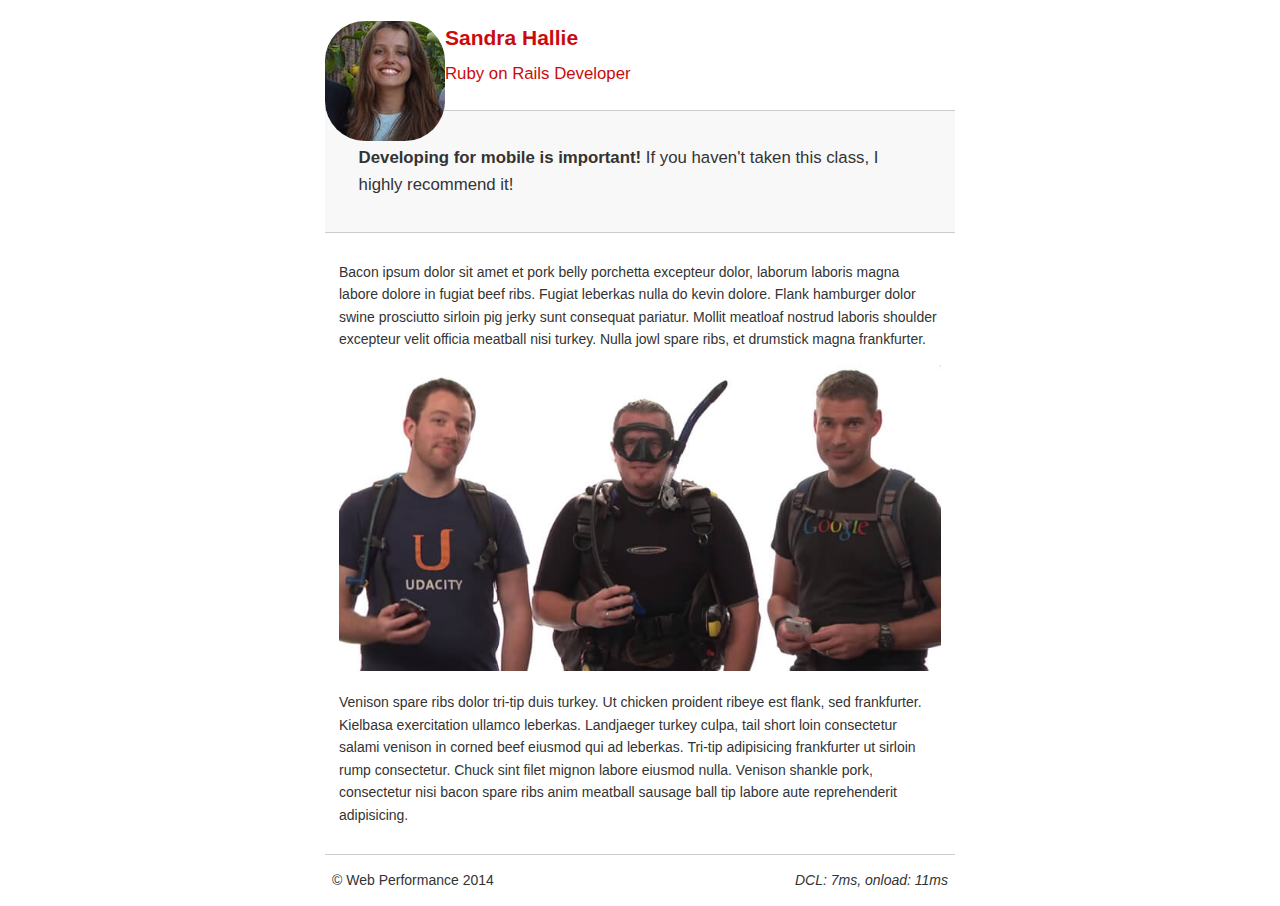
<file: project-mobile.html>
<!DOCTYPE html>
<html lang="en">
  <head>
    <meta charset="utf-8">
    <meta name="viewport" content="width=device-width, initial-scale=1">
    <meta name="description" content=" FILL ME IN ">
    <meta name="author" content=" FILL ME IN ">
    <title>Sandra Hallie</title>

    <script src="http://www.google-analytics.com/analytics.js" async></script>
<!--     No need to block the critical rendering path when encountering this tag. -->
    <script async src="js/perfmatters.js">
      WebFontConfig = {
        google: { families: [ 'Open+Sans:400,700:latin' ] }
      };
      (function() {
        var wf = document.createElement('script');
        wf.src = ('https:' == document.location.protocol ? 'https' : 'http') +
          '://ajax.googleapis.com/ajax/libs/webfont/1/webfont.js';
        wf.type = 'text/javascript';
        wf.async = 'true';
        var s = document.getElementsByTagName('script')[0];
        s.parentNode.insertBefore(wf, s);
      })();
    </script>

    <!-- Inline CSS to minimize render blocking -->
    <style>
      html {
        font-size: 100%;
        overflow-y: scroll;
        -webkit-tap-highlight-color: rgba(0,0,0,0);
        -ms-text-size-adjust: 100%;
        -webkit-text-size-adjust: none;
      }
      body { margin: 0; font-size: 14px; line-height: 1.61; font-weight: 400; }
      body, button, input, select, textarea { font-family: 'Open Sans', sans-serif; color: #333; }

      a { color: #12C; }
      a:visited { color: #61C; }
      a:focus { outline: thin dotted; }
      a:hover, a:active { color: #c00; outline: 0; }

      b, strong { font-weight: bold; }
      pre, code { font-family: monospace, monospace; font-size: 1em; }
      ul, ol { margin: 1em 0; padding: 0 0 0 20px; }
      img { border: 0; max-width: 100%; }

      body { background: #fff; }
      header, footer, .container { max-width: 45em; margin: 0 auto; }

      header { padding: 0 0.5em; color: #C90B0B; }
      header img { border-radius: 40px; float: left; }
      header p { font-size:1.5em; font-weight: bold; padding-left: 4em;}
      header p span { font-size: 0.8em; font-weight: normal;}

      .hero { padding: 2em; background-color: #f8f8f8; font-size:1.2em;
        border-bottom: 1px solid #ccc;
        border-top: 1px solid #ccc;
      }

      .content { padding: 1em 1em; }
      .content li { list-style-type: none; font-size: 1.1em;}
      li img { float:left; padding-right: 1em; }
      li p { font-size: 0.9em; font-style: italic; }

      footer {
        padding: 0 0.5em;
        border-top: 1px solid #ccc;
      }
      footer span { float: right; font-style: italic; }

      /* Smartphones (portrait) */
      @media only screen and (max-width: 480px) {
        body { font-size: 12px;}
        header p { padding-left: 4.5em;}
      }

      @media print {
        * { background: transparent !important; color: black !important; text-shadow: none !important; filter:none !important; -ms-filter: none !important; }
        a, a:visited { color: #444 !important; text-decoration: underline; }
        a[href]:after { content: " (" attr(href) ")"; }
        tr, img { page-break-inside: avoid; }
        img { max-width: 100% !important; }
        @page { margin: 0.5cm; }
        p, h2, h3 { orphans: 3; widows: 3; }
        h2, h3{ page-break-after: avoid; }
}

    </style>

  </head>

  <body>
    <header>
      <a href="/"><img src="img/san.jpg"></a>
      <p>Sandra Hallie<br><span>Ruby on Rails Developer</span></p>
    </header>

    <div class="container">
      <div class="hero">
        <strong>Developing for mobile is important!</strong> If you haven't taken this class, I highly recommend it!
      </div>

      <div class="content">

        <p>Bacon ipsum dolor sit amet et pork belly porchetta excepteur dolor, laborum laboris magna labore dolore in fugiat beef ribs. Fugiat leberkas nulla do kevin dolore. Flank hamburger dolor swine prosciutto sirloin pig jerky sunt consequat pariatur. Mollit meatloaf nostrud laboris shoulder excepteur velit officia meatball nisi turkey. Nulla jowl spare ribs, et drumstick magna frankfurter.</p>

        <img src="img/mobilewebdev.jpg">

        <p>Venison spare ribs dolor tri-tip duis turkey. Ut chicken proident ribeye est flank, sed frankfurter. Kielbasa exercitation ullamco leberkas. Landjaeger turkey culpa, tail short loin consectetur salami venison in corned beef eiusmod qui ad leberkas. Tri-tip adipisicing frankfurter ut sirloin rump consectetur. Chuck sint filet mignon labore eiusmod nulla. Venison shankle pork, consectetur nisi bacon spare ribs anim meatball sausage ball tip labore aute reprehenderit adipisicing.</p>

    </div>

    <footer>
      <p>&copy; Web Performance 2014 <span id="crp-stats"></span></p>
    </footer>
  </body>
</html>
</file>
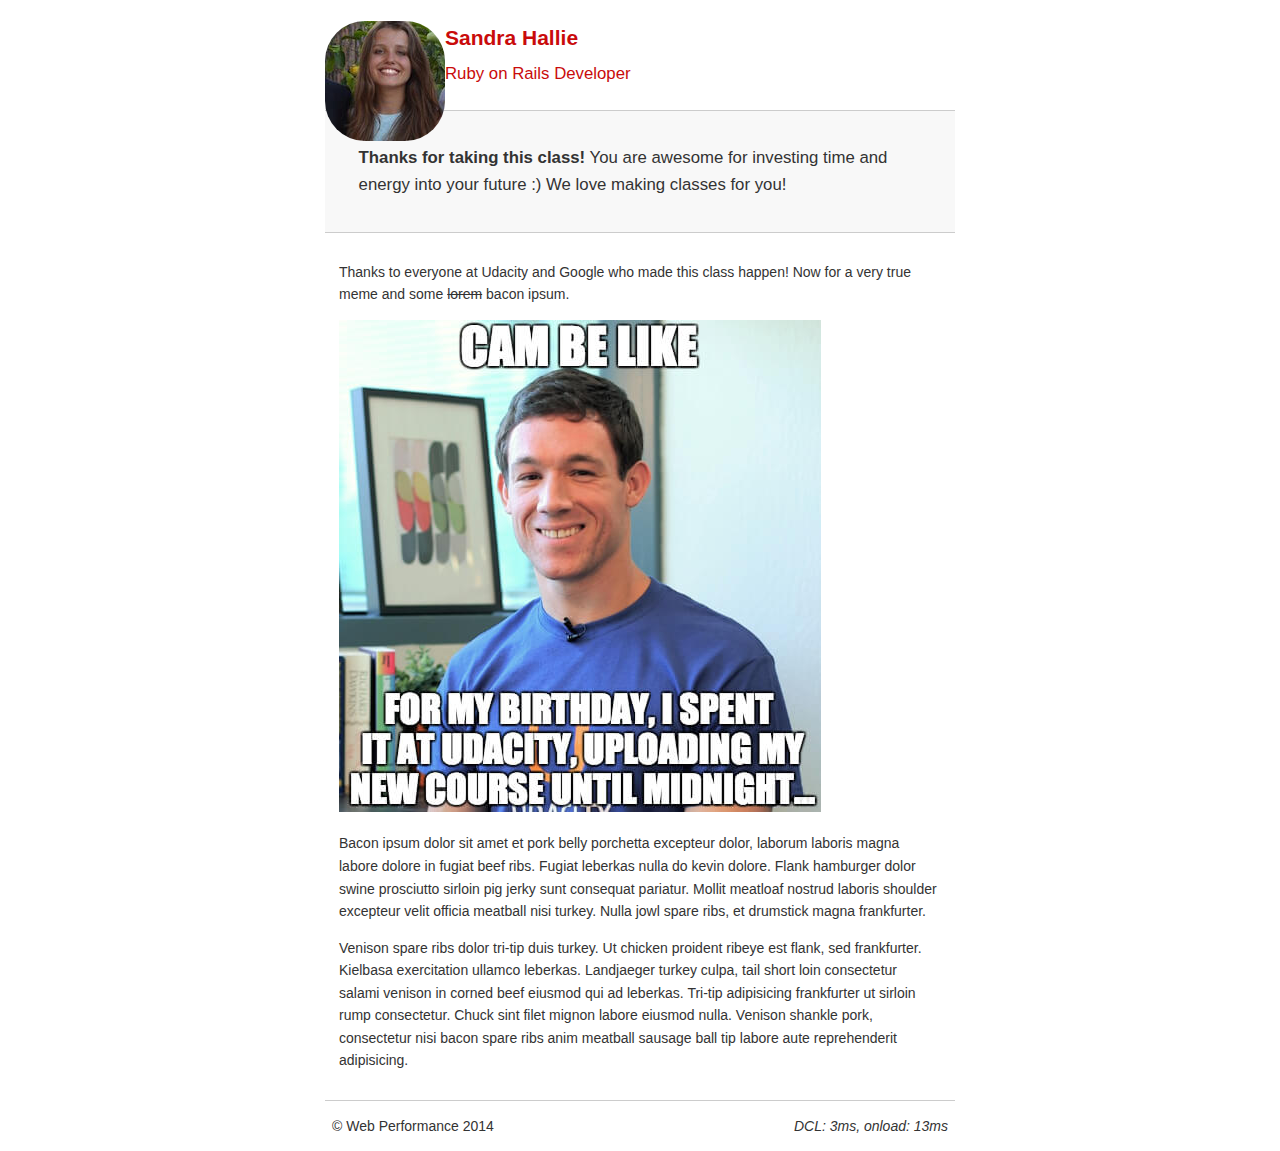
<file: project-webperf.html>
<!DOCTYPE html>
<html lang="en">
  <head>
    <meta charset="utf-8">
    <meta name="viewport" content="width=device-width, initial-scale=1">
    <meta name="description" content=" FILL ME IN ">
    <meta name="author" content=" FILL ME IN ">
    <title>Sandra Hallie</title>

    <script src="http://www.google-analytics.com/analytics.js" async></script>
<!--     No need to block the critical rendering path when encountering this tag. -->
    <script async src="js/perfmatters.js">
      WebFontConfig = {
        google: { families: [ 'Open+Sans:400,700:latin' ] }
      };
      (function() {
        var wf = document.createElement('script');
        wf.src = ('https:' == document.location.protocol ? 'https' : 'http') +
          '://ajax.googleapis.com/ajax/libs/webfont/1/webfont.js';
        wf.type = 'text/javascript';
        wf.async = 'true';
        var s = document.getElementsByTagName('script')[0];
        s.parentNode.insertBefore(wf, s);
      })();
    </script>

    <!-- Inline CSS to minimize render blocking -->
    <style>
      html {
        font-size: 100%;
        overflow-y: scroll;
        -webkit-tap-highlight-color: rgba(0,0,0,0);
        -ms-text-size-adjust: 100%;
        -webkit-text-size-adjust: none;
      }
      body { margin: 0; font-size: 14px; line-height: 1.61; font-weight: 400; }
      body, button, input, select, textarea { font-family: 'Open Sans', sans-serif; color: #333; }

      a { color: #12C; }
      a:visited { color: #61C; }
      a:focus { outline: thin dotted; }
      a:hover, a:active { color: #c00; outline: 0; }

      b, strong { font-weight: bold; }
      pre, code { font-family: monospace, monospace; font-size: 1em; }
      ul, ol { margin: 1em 0; padding: 0 0 0 20px; }
      img { border: 0; max-width: 100%; }

      body { background: #fff; }
      header, footer, .container { max-width: 45em; margin: 0 auto; }

      header { padding: 0 0.5em; color: #C90B0B; }
      header img { border-radius: 40px; float: left; }
      header p { font-size:1.5em; font-weight: bold; padding-left: 4em;}
      header p span { font-size: 0.8em; font-weight: normal;}

      .hero { padding: 2em; background-color: #f8f8f8; font-size:1.2em;
        border-bottom: 1px solid #ccc;
        border-top: 1px solid #ccc;
      }

      .content { padding: 1em 1em; }
      .content li { list-style-type: none; font-size: 1.1em;}
      li img { float:left; padding-right: 1em; }
      li p { font-size: 0.9em; font-style: italic; }

      footer {
        padding: 0 0.5em;
        border-top: 1px solid #ccc;
      }
      footer span { float: right; font-style: italic; }

      /* Smartphones (portrait) */
      @media only screen and (max-width: 480px) {
        body { font-size: 12px;}
        header p { padding-left: 4.5em;}
      }

      @media print {
        * { background: transparent !important; color: black !important; text-shadow: none !important; filter:none !important; -ms-filter: none !important; }
        a, a:visited { color: #444 !important; text-decoration: underline; }
        a[href]:after { content: " (" attr(href) ")"; }
        tr, img { page-break-inside: avoid; }
        img { max-width: 100% !important; }
        @page { margin: 0.5cm; }
        p, h2, h3 { orphans: 3; widows: 3; }
        h2, h3{ page-break-after: avoid; }
}

    </style>

  </head>

  <body>
    <header>
      <a href="/"><img src="img/san.jpg"></a>
      <p>Sandra Hallie<br><span>Ruby on Rails Developer</span></p>
    </header>

    <div class="container">
      <div class="hero">
        <strong>Thanks for taking this class!</strong> You are awesome for investing time and energy into your future :) We love making classes for you!
      </div>

      <div class="content">

        <p>Thanks to everyone at Udacity and Google who made this class happen! Now for a very true meme and some <strike>lorem</strike> bacon ipsum.</p>

        <img src="img/cam_be_like.jpg">

        <p>Bacon ipsum dolor sit amet et pork belly porchetta excepteur dolor, laborum laboris magna labore dolore in fugiat beef ribs. Fugiat leberkas nulla do kevin dolore. Flank hamburger dolor swine prosciutto sirloin pig jerky sunt consequat pariatur. Mollit meatloaf nostrud laboris shoulder excepteur velit officia meatball nisi turkey. Nulla jowl spare ribs, et drumstick magna frankfurter.</p>

        <p>Venison spare ribs dolor tri-tip duis turkey. Ut chicken proident ribeye est flank, sed frankfurter. Kielbasa exercitation ullamco leberkas. Landjaeger turkey culpa, tail short loin consectetur salami venison in corned beef eiusmod qui ad leberkas. Tri-tip adipisicing frankfurter ut sirloin rump consectetur. Chuck sint filet mignon labore eiusmod nulla. Venison shankle pork, consectetur nisi bacon spare ribs anim meatball sausage ball tip labore aute reprehenderit adipisicing.</p>

    </div>

    <footer>
      <p>&copy; Web Performance 2014 <span id="crp-stats"></span></p>
    </footer>
  </body>
</html>
</file>
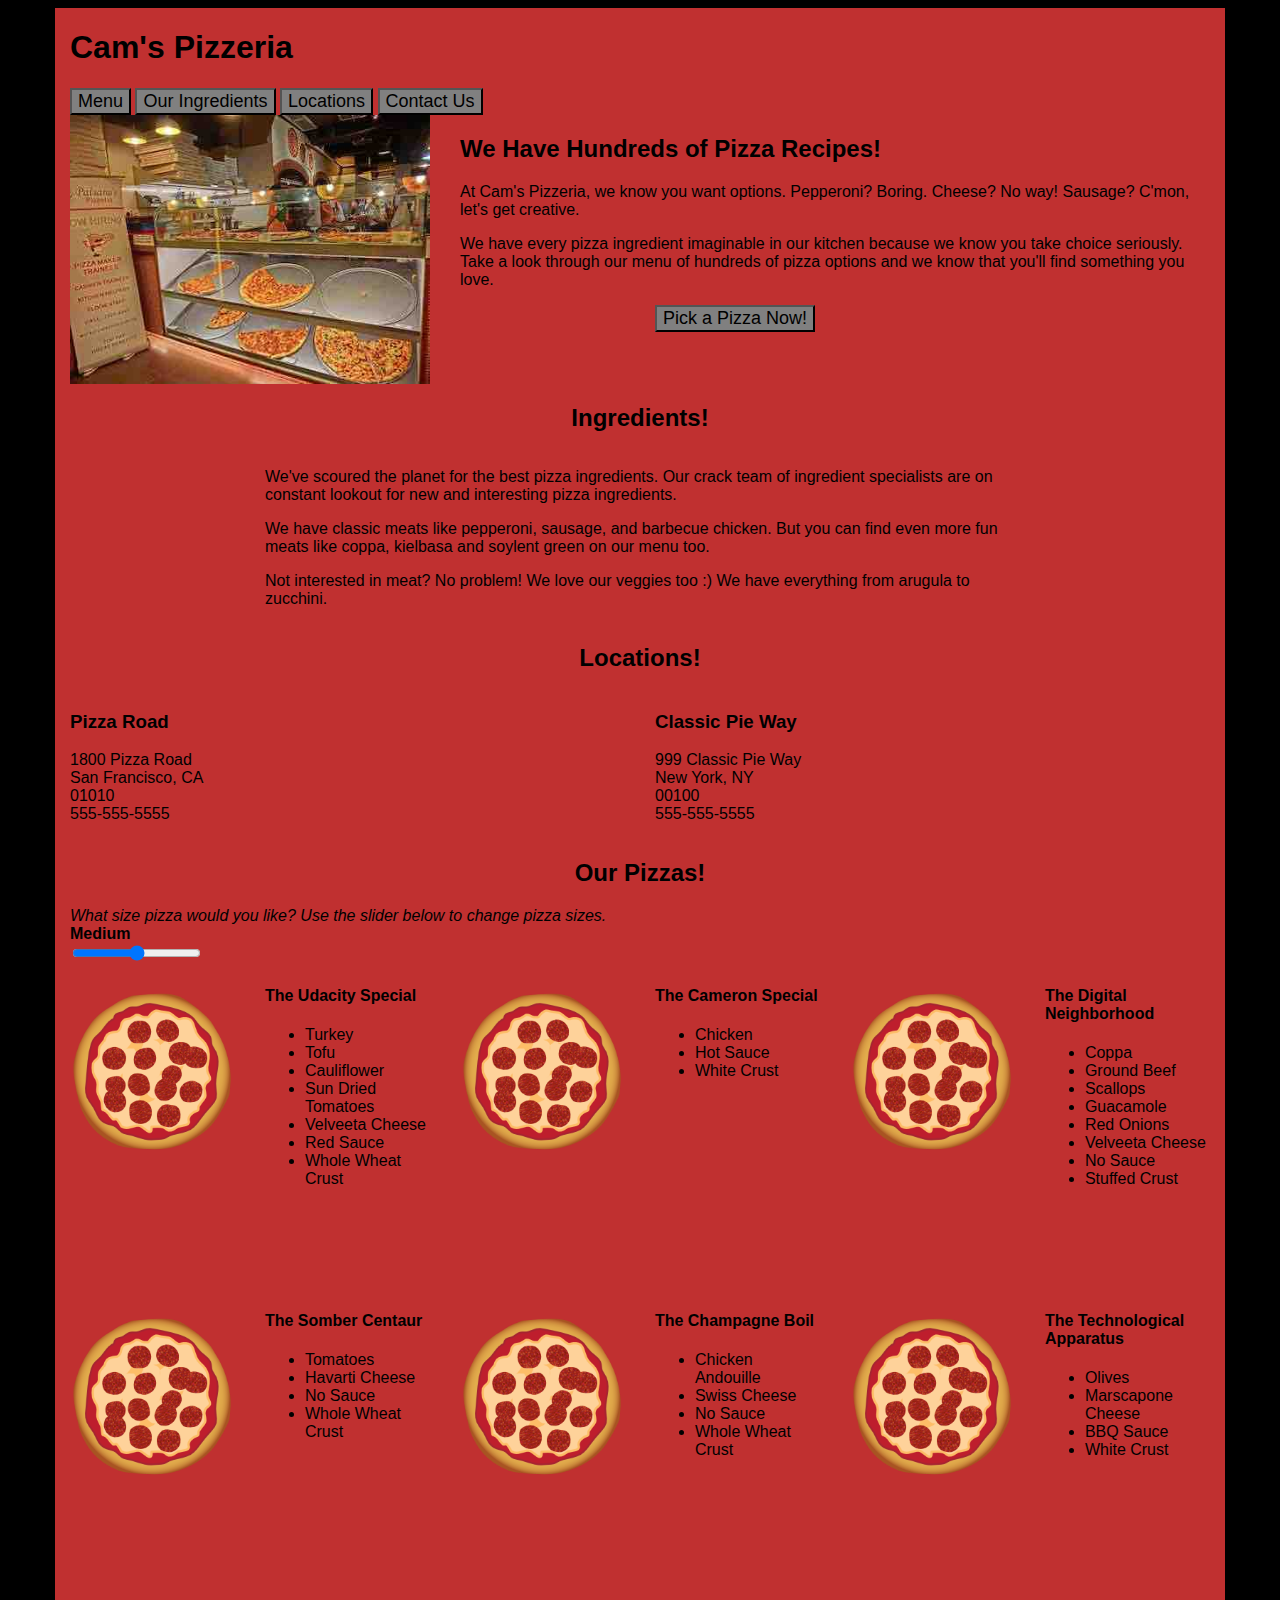
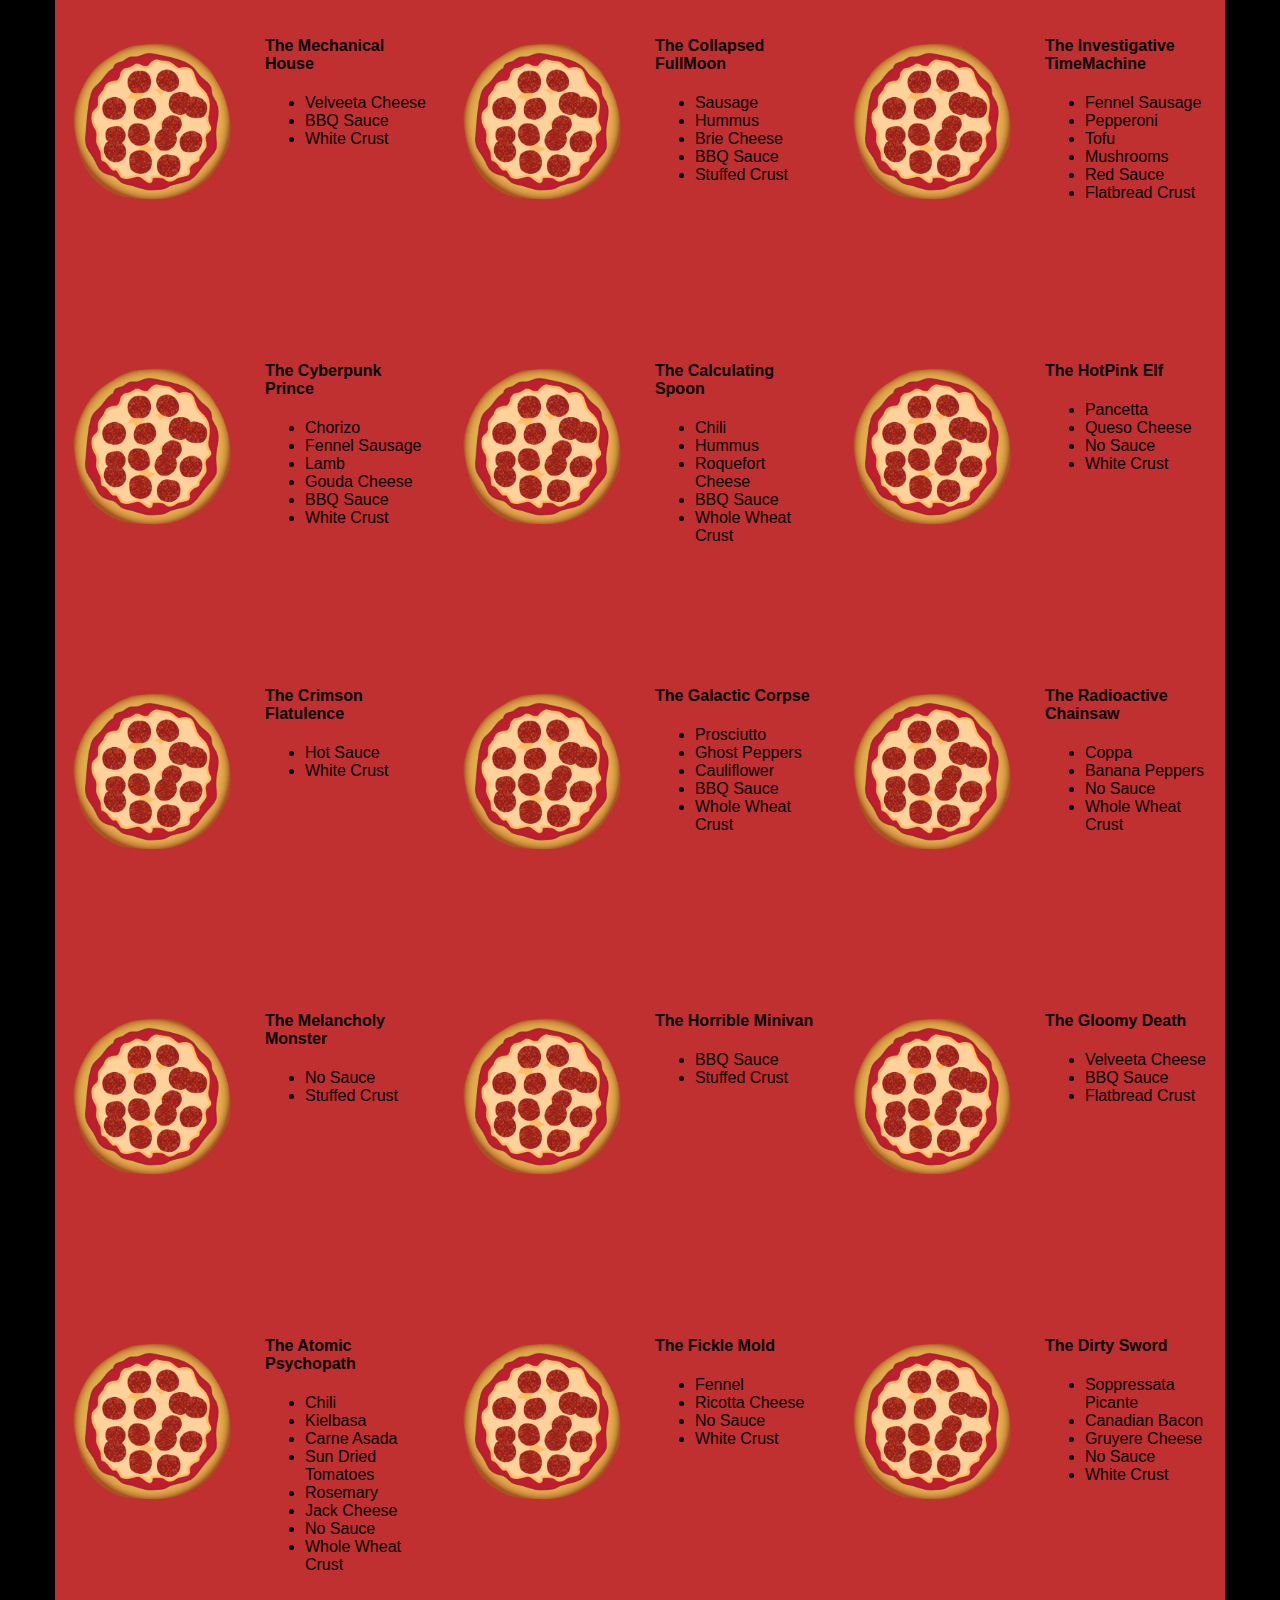
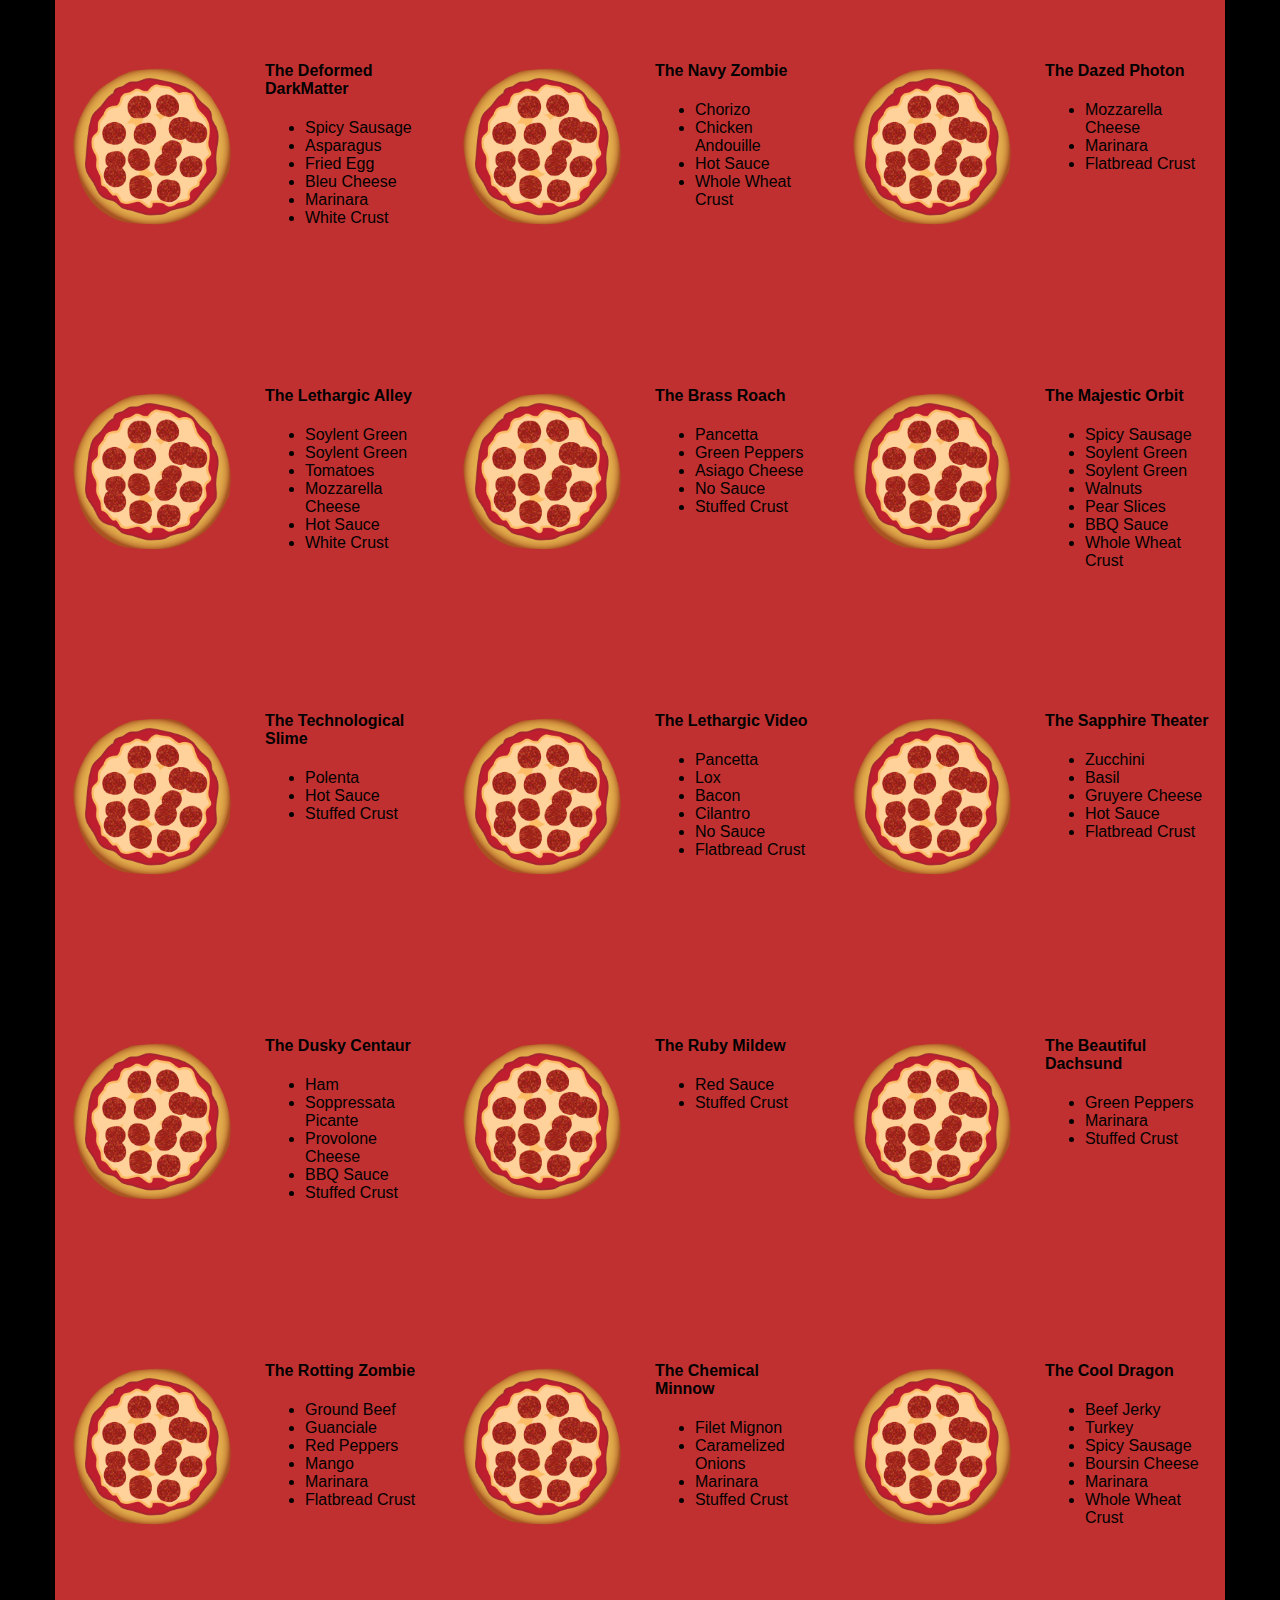
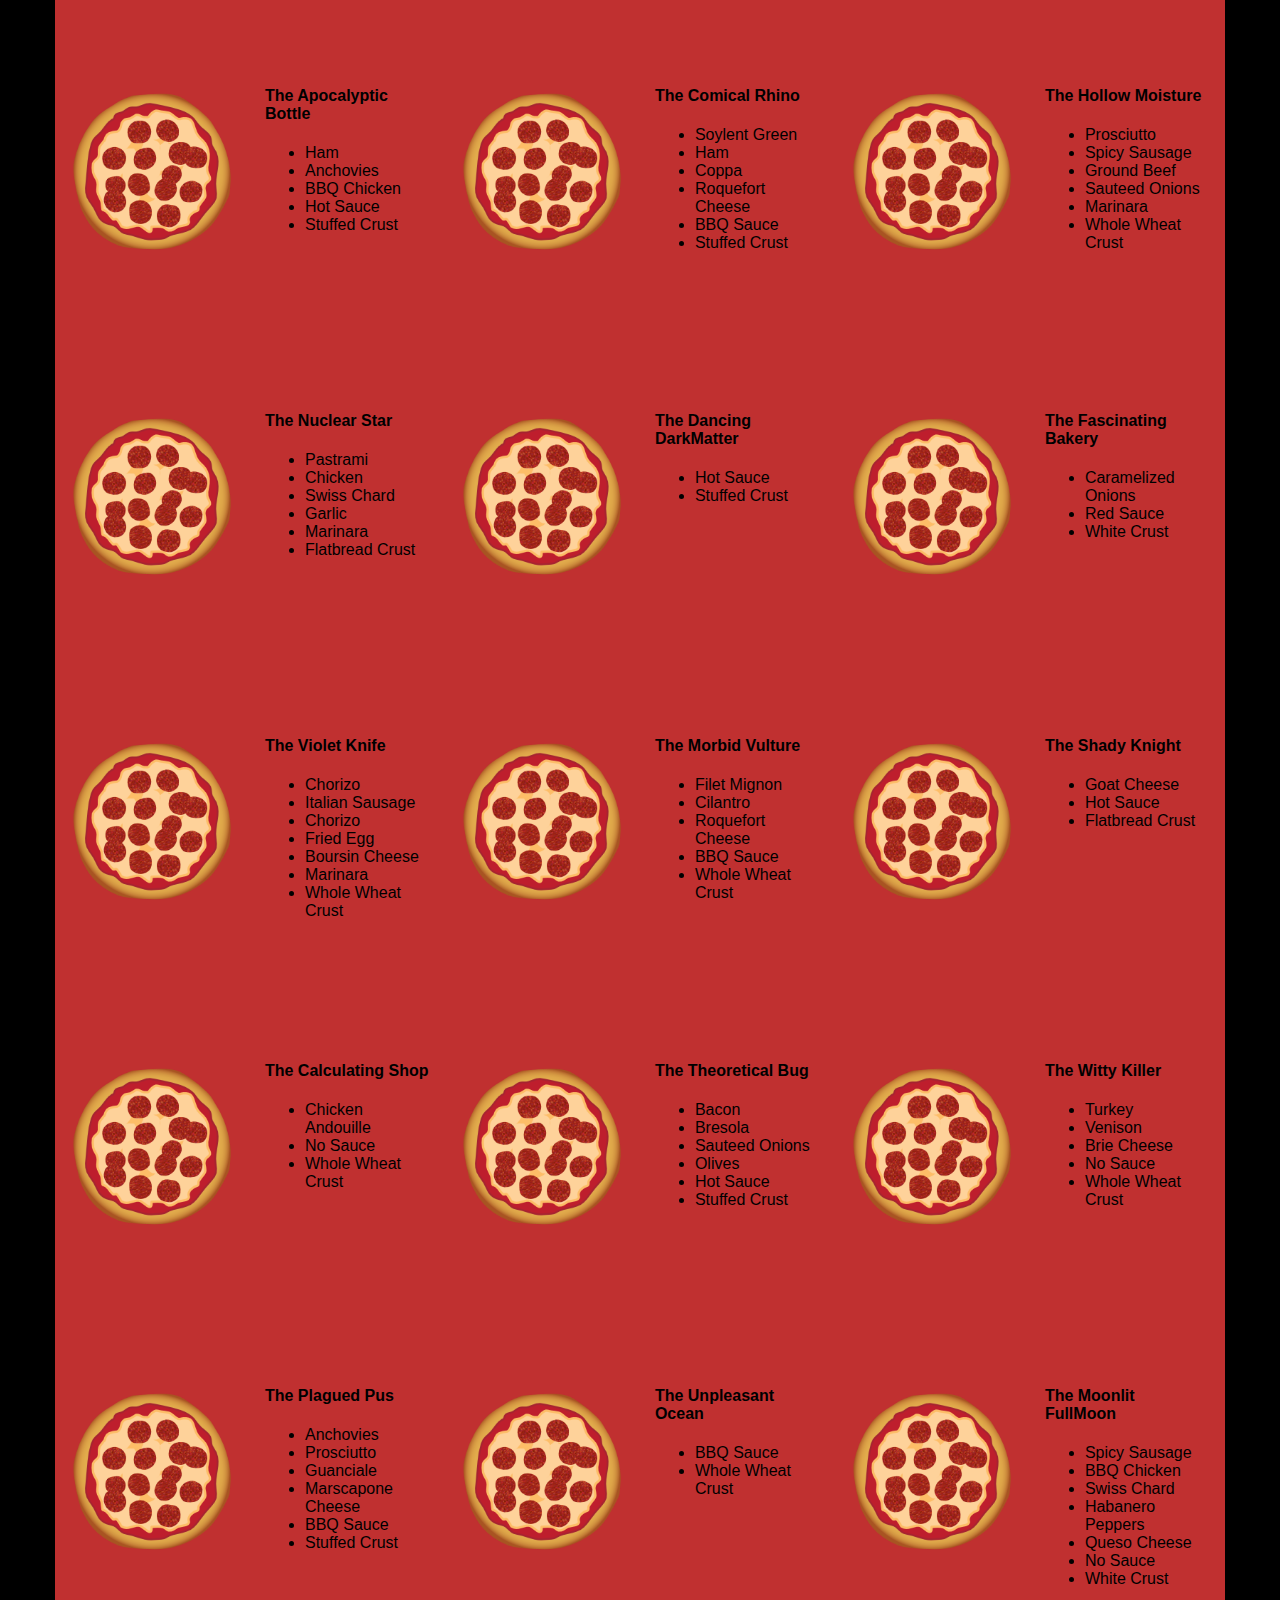
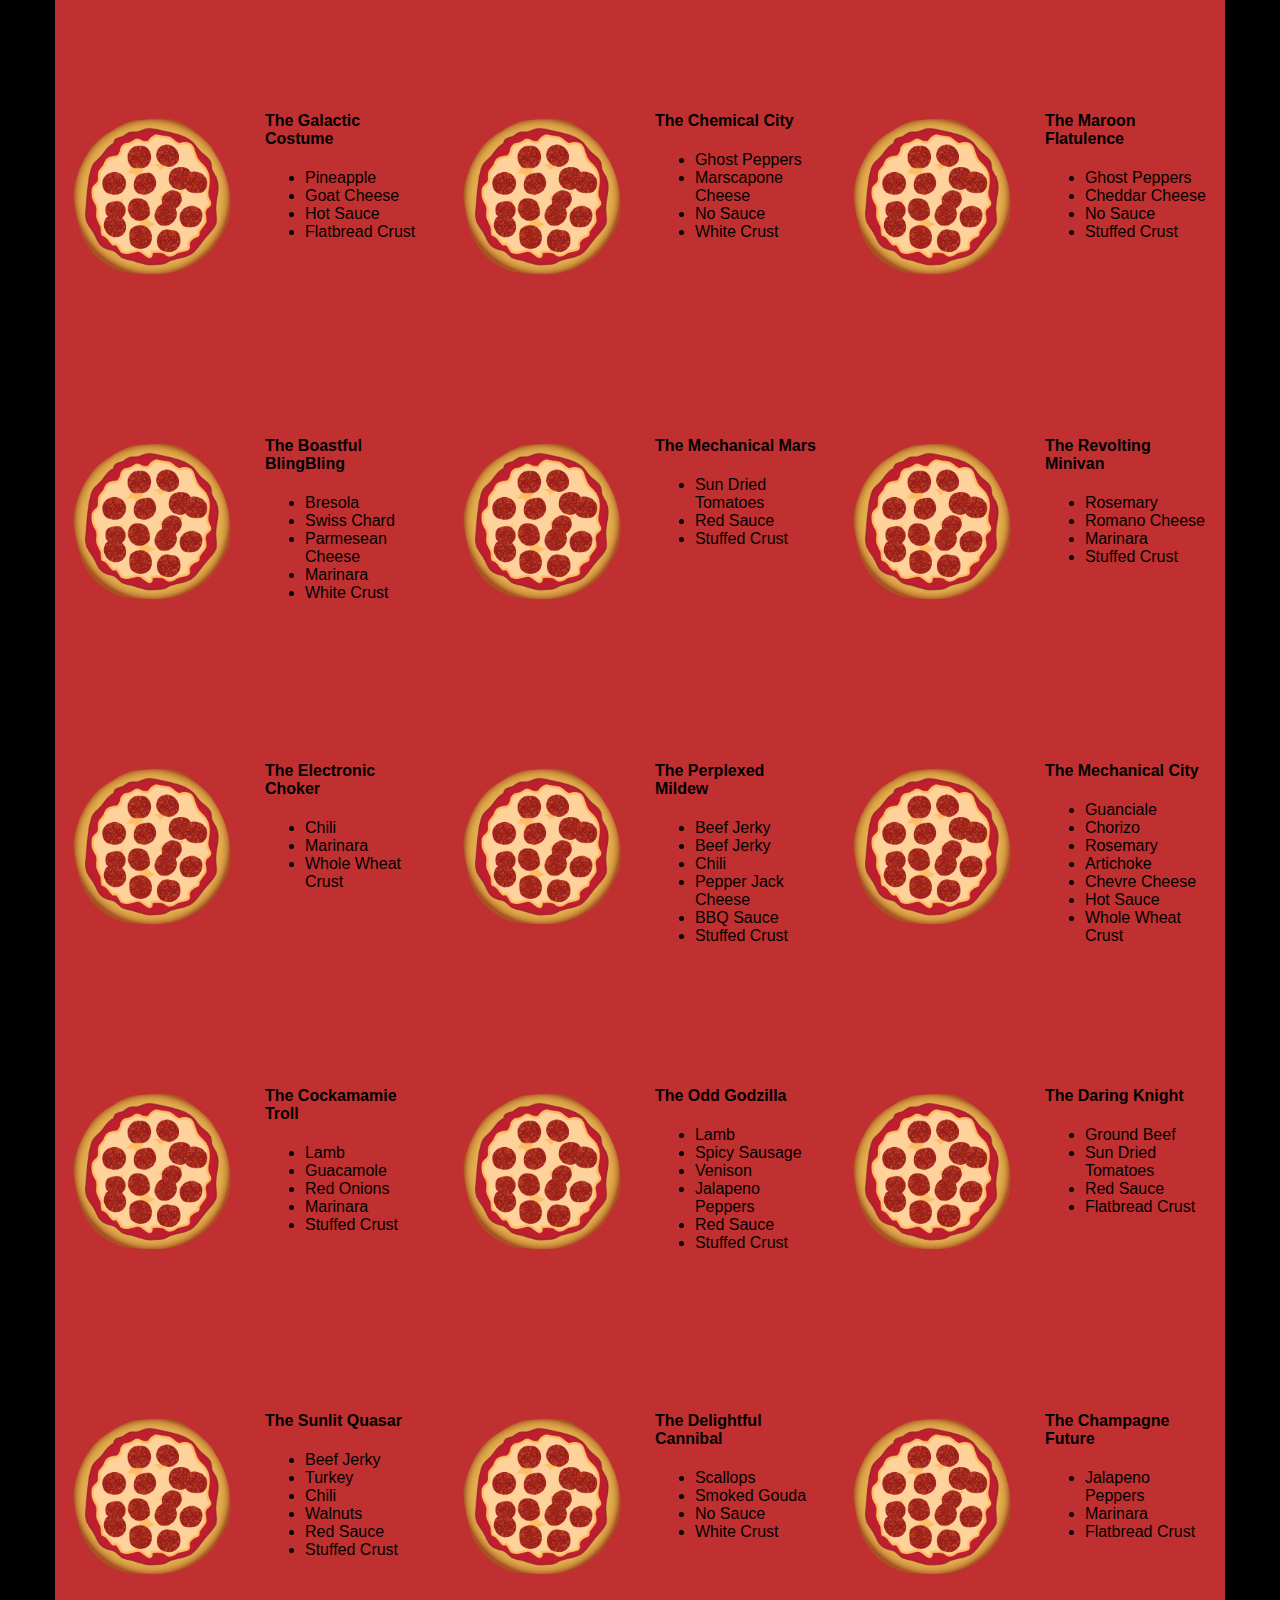
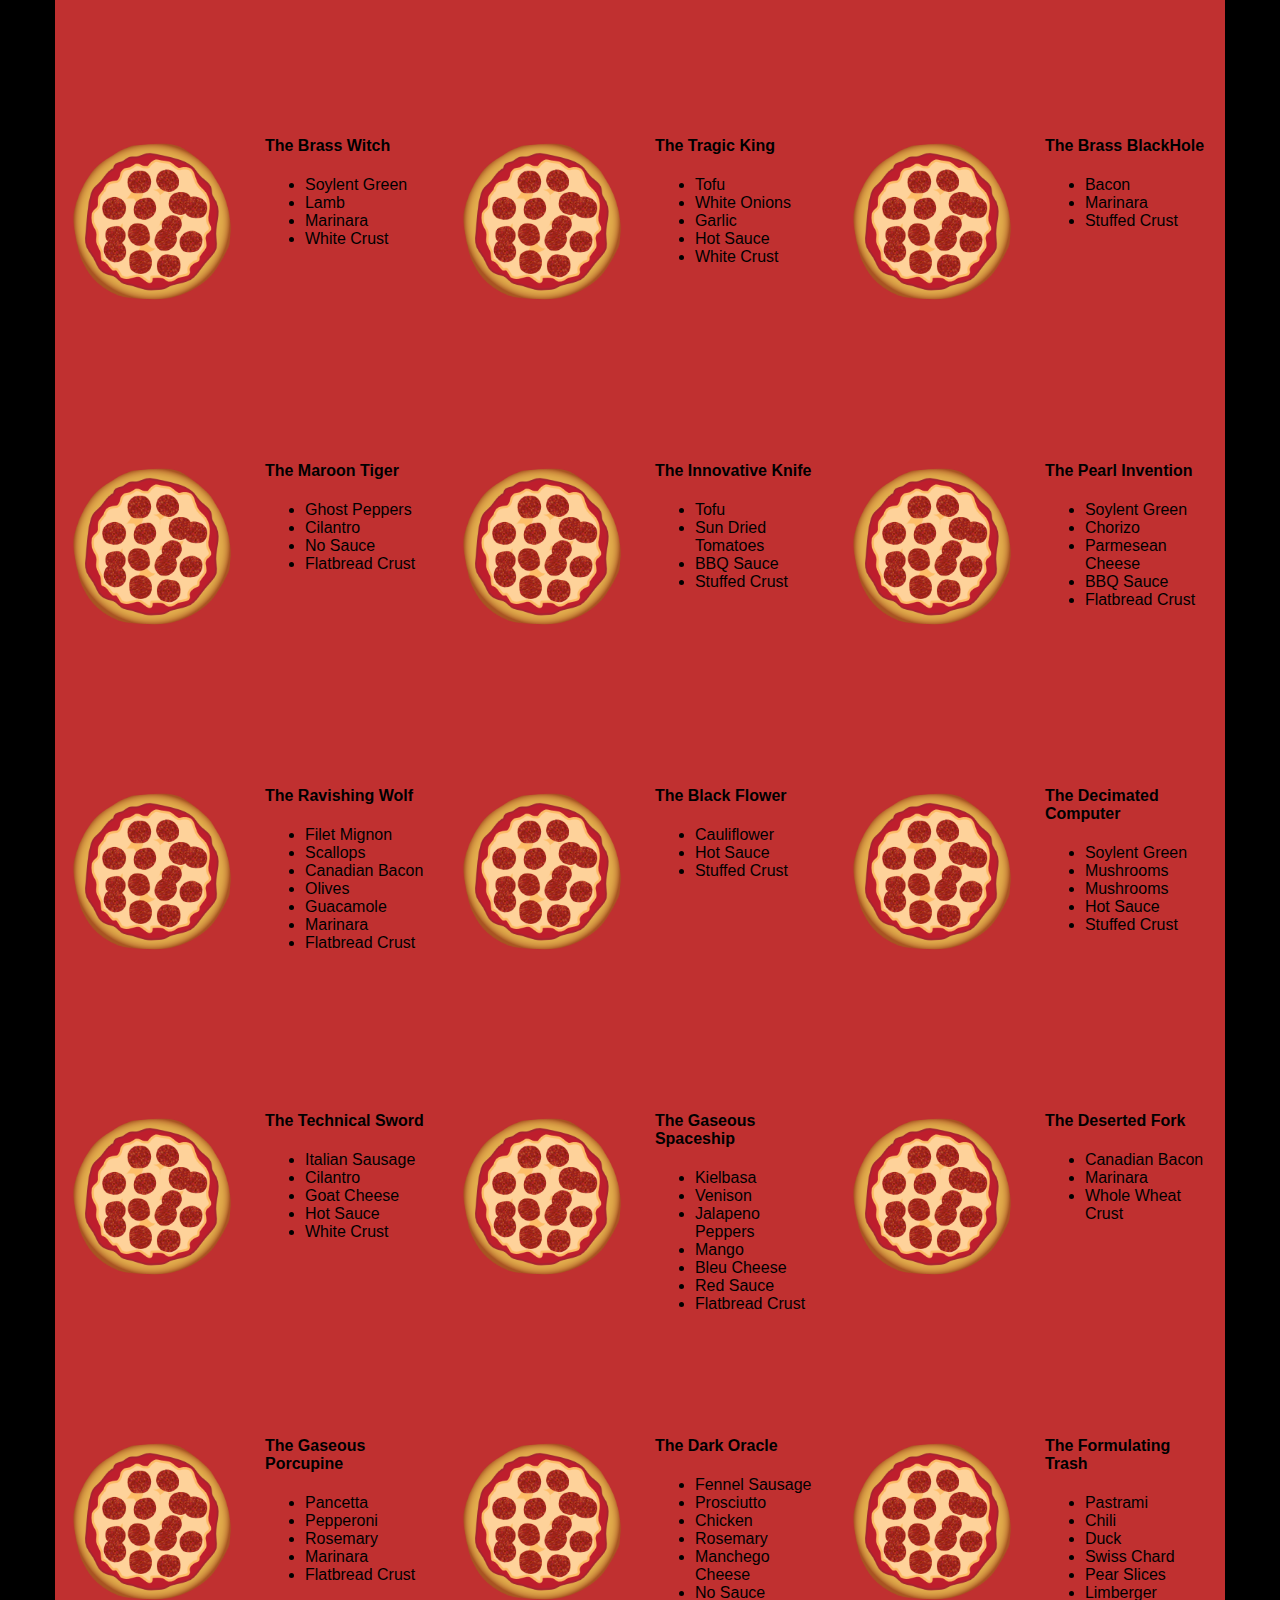
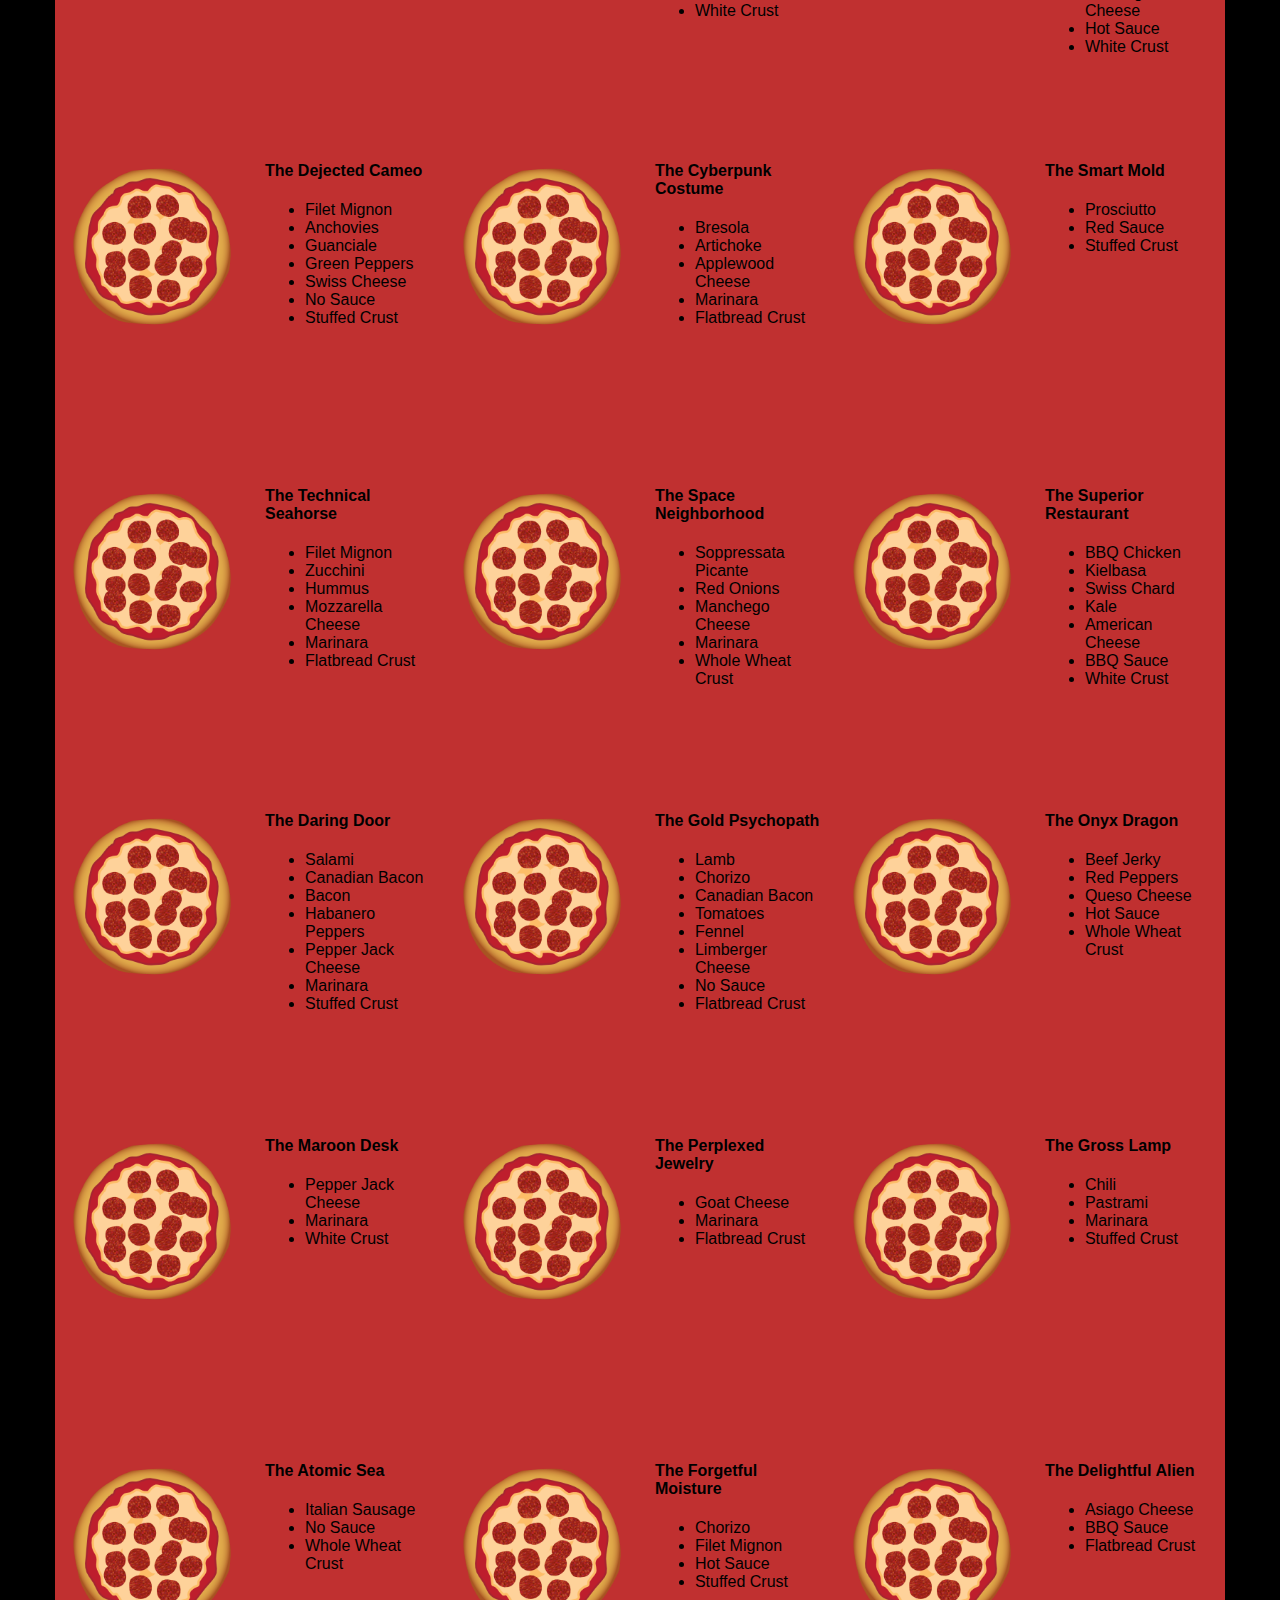
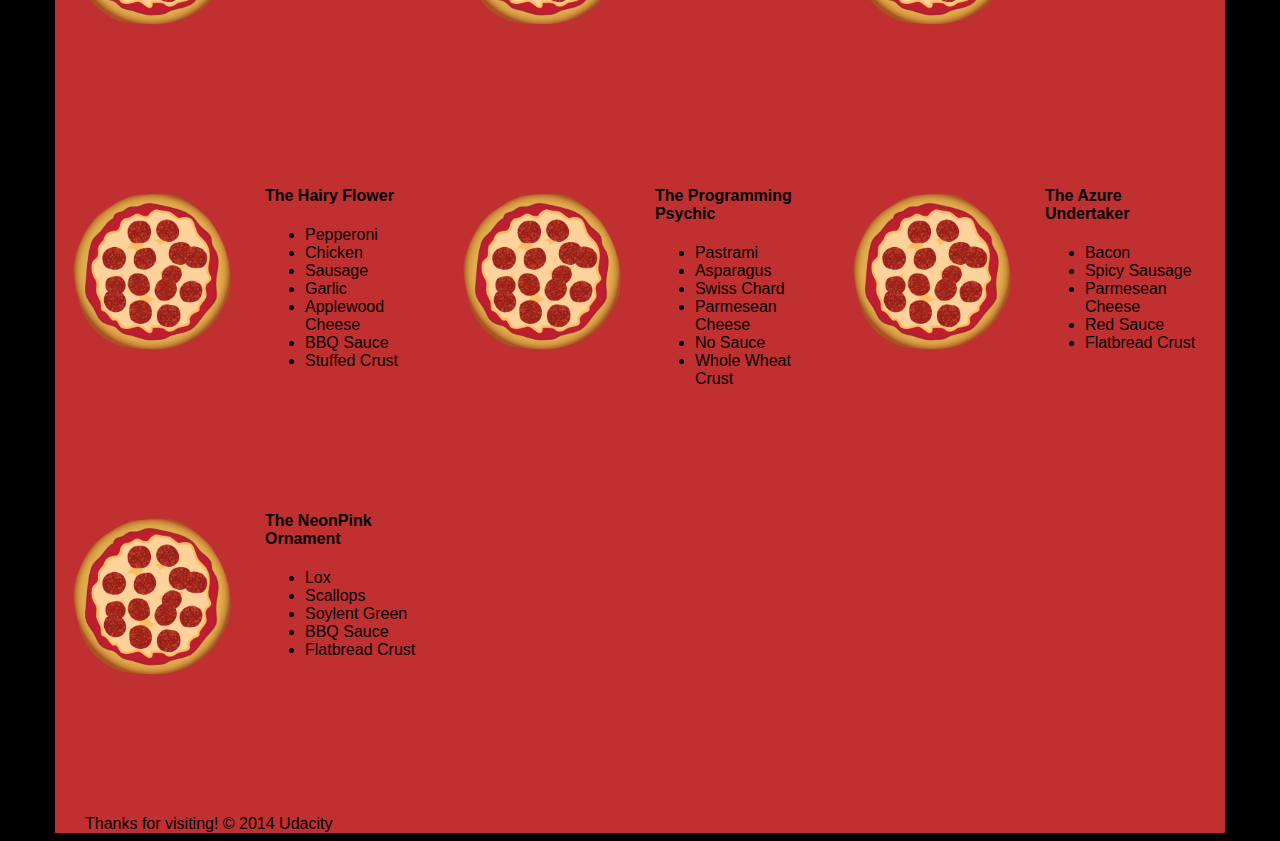
<file: views/pizza.html>
<!DOCTYPE HTML>
<html>
<head>
  <link rel="stylesheet" href="css/bootstrap-grid.css">
  <meta name="viewport" content="width=device-width, initial-scale=1">

  <style>
    *{-webkit-box-sizing:border-box;-moz-box-sizing:border-box;-box-sizing:border-box}body{font-family:"Trebuchet MS",Helvetica,sans-serif;background:#000}body p{font-size:16px}input{background:grey;font-size:18px}form{display:inline-block}.centered{text-align:center}#pizzaSize{font-weight:800}.mover{position:fixed;width:256px;z-index:-1}.randomPizzaContainer{float:left;display:flex}.randomPizzaContainer:after{content:"";display:table;clear:both}.container{background-color:rgba(240,60,60,.8)}
  </style>
</head>

<body>
  <div class="container">
    <div id="header" class="row">
      <div class="col-md-6">
        <div class="row">
          <div class="col-md-12">
            <h1>Cam's Pizzeria</h1>
            <div class="row">
              <div id="menu" class="col-md-12">
                <form action="#randomPizzas">
                  <input type="submit" value="Menu">
                </form>
                <form action="#ingredients">
                  <input type="submit" value="Our Ingredients">
                </form>
                <form action="#locations">
                  <input type="submit" value="Locations">
                </form>
                <form action="#" onsubmit="alert('Thanks for clicking! This button doesn\'t do anything because this is a fake pizzeria :\)')">
                  <input type="submit" value="Contact Us">
                </form>
              </div>
            </div>
          </div>
        </div>
      </div>
      <div id="movingPizzas1" class="col-md-6">
      </div>
    </div>
    <div id="callToAction" class="row">
      <div class="col-md-4">
        <img src="images/pizzeria.jpg" class="img-responsive"> <!-- Image credit to: http://commons.wikimedia.org/wiki/File:HK_TST_night_%E5%98%89%E8%98%AD%E9%81%93_Granville_Road_restaurant_Paisano's_Pizzeria_pizza_Dec-2013.JPG -->
      </div>
      <div class="col-md-8">
        <div class="row">
          <div class="col-md-12">
            <h2>We Have Hundreds of Pizza Recipes!</h2>
            <p>At Cam's Pizzeria, we know you want options. Pepperoni? Boring. Cheese? No way! Sausage? C'mon, let's get creative.</p>

            <p>We have every pizza ingredient imaginable in our kitchen because we know you take choice seriously. Take a look through our menu of hundreds of pizza options and we know that you'll find something you love.</p>
          </div>
        </div>
        <div class="row">
          <div class="col-md-6 col-md-push-3">
            <form action="#randomPizzas">
              <input type="submit" value="Pick a Pizza Now!">
            </form>
          </div>
        </div>
      </div>
    </div>
    <div id="ingredients" class="row">
      <div class="col-md-8 col-md-push-2">
        <div class="row">
          <div class="col-md-12 centered">
            <h2>Ingredients!</h2>
          </div>
        </div>
        <div class="row">
          <div class="col-md-12">
            <p>We've scoured the planet for the best pizza ingredients. Our crack team of ingredient specialists are on constant lookout for new and interesting pizza ingredients.</p>

            <p>We have classic meats like pepperoni, sausage, and barbecue chicken. But you can find even more fun meats like coppa, kielbasa and soylent green on our menu too.</p>

            <p>Not interested in meat? No problem! We love our veggies too :) We have everything from arugula to zucchini.</p>
          </div>
        </div>
      </div>
    </div>
    <div id="locations" class="row">
      <div class="col-md-12">
        <h2 style="text-align: center">Locations!</h2>
        <div class="row">
          <div class="col-md-6">
            <h3>Pizza Road</h3>
            <p>1800 Pizza Road<br>San Francisco, CA<br>01010<br>555-555-5555</p>
          </div>
          <div class="col-md-6">
            <h3>Classic Pie Way</h3>
            <p>999 Classic Pie Way<br>New York, NY<br>00100<br>555-555-5555</p>
          </div>
        </div>
      </div>
    </div>
    <div id="pizzaGenerator" class="row">
      <div class="col-md-12">
        <h2 style="text-align: center">Our Pizzas!</h2>
        <div class="row">
          <div class="col-md-12">
            <em>What size pizza would you like? Use the slider below to change pizza sizes.</em>
          </div>
          <div id="pizzaSize" class="col-md-6">Medium</div>
          <div class="col-md-12">
            <input id="sizeSlider" type="range" min="1" max="3" value="2" step="1" onchange="resizePizzas(this.value)"></input>
          </div>
        </div>
        <div id="randomPizzas" class="row">
          <div id="pizza0" class="randomPizzaContainer" style="width:33.33%;">
            <div class="col-md-6">
              <img src="images/pizza.png" class="img-responsive">
            </div>
            <div class="col-md-6">
              <h4>The Udacity Special</h4>
              <ul>
                <li>Turkey</li>
                <li>Tofu</li>
                <li>Cauliflower</li>
                <li>Sun Dried Tomatoes</li>
                <li>Velveeta Cheese</li>
                <li>Red Sauce</li>
                <li>Whole Wheat Crust</li>
              </ul>
            </div>
          </div>
          <div id="pizza1" class="randomPizzaContainer" style="width:33.33%;">
            <div class="col-md-6">
              <img src="images/pizza.png" class="img-responsive">
            </div>
            <div class="col-md-6">
              <h4>The Cameron Special</h4>
              <ul>
                <li>Chicken</li>
                <li>Hot Sauce</li>
                <li>White Crust</li>
              </ul>
            </div>
          </div>
        </div>
      </div>
    </div>
    <div id="footer" class="col-md-12">Thanks for visiting! &copy; 2014 Udacity</div>
  </div>
  <script type="text/javascript" src="js/main.js" async></script>
</body>

</html>
</file>
